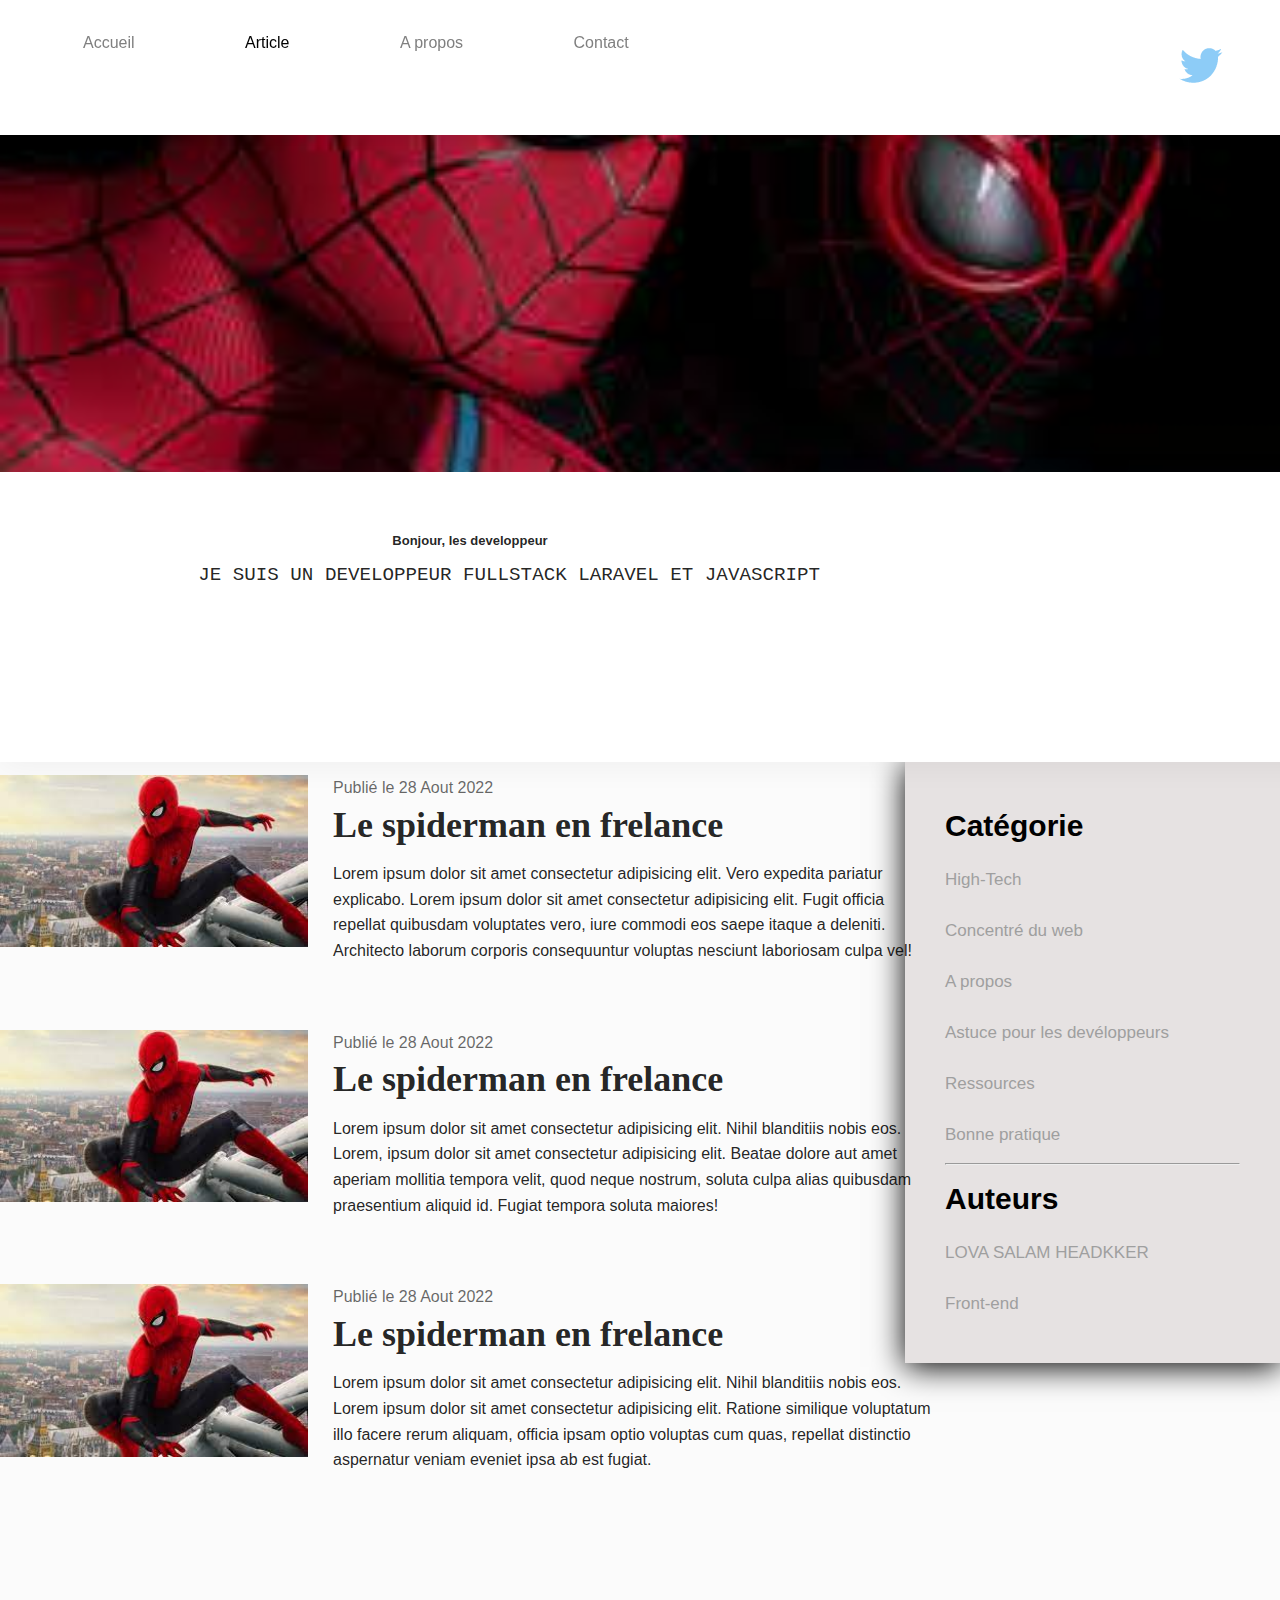
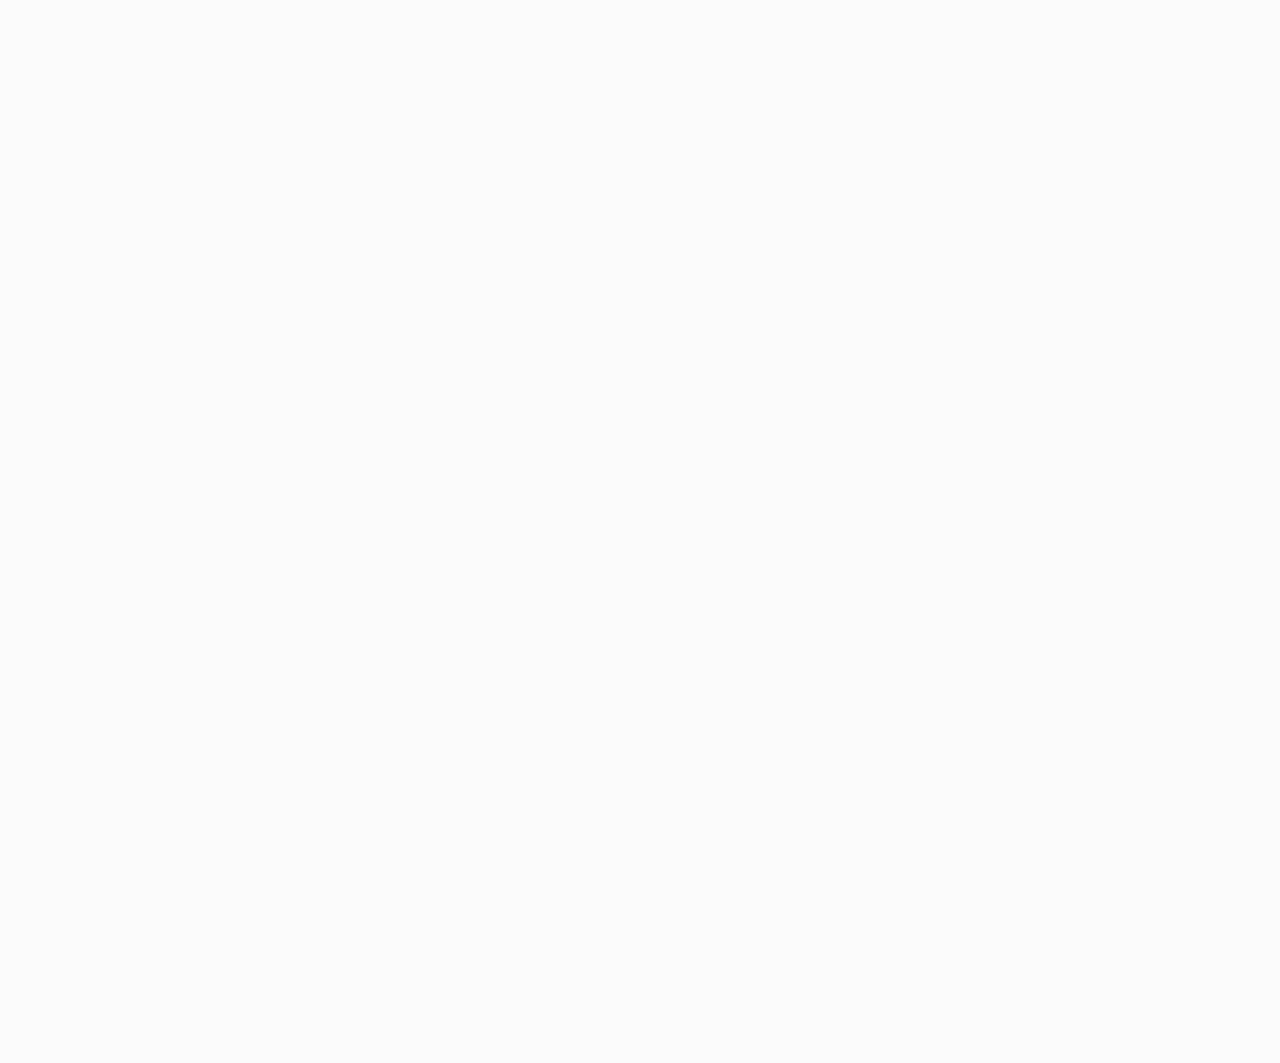
<file: index.html>
<!DOCTYPE html>
<html lang="fr">
<head>
    <meta charset="UTF-8">
    <meta http-equiv="X-UA-Compatible" content="IE=edge">
    <meta name="viewport" content="width=device-width, initial-scale=1.0">
    <title>Mon blog</title>
    <link rel="stylesheet" href="css/style.css">
</head>
<body>
    <header class="topbar">
        <nav>
            <a href="index.html">Accueil</a>
            <a href="articles.html" class="active">Article</a>
            <a href="apropos.html">A propos</a>
            <a href="contact.html">Contact</a>
        </nav>
        <div class="social">
          
            <!--<a href="" title="github"><img src="img/gith.png" alt=""></a>-->
            <a href="" title="twitter"><img src="img/twit.PNG" alt=""></a>
        </div>
    </header>
    <div class="banniere"></div>
        <main class="main">
          <article class="article">
            <h1 class="bonjour">Bonjour, les developpeur</h1>
            <p class="carriere">JE SUIS UN DEVELOPPEUR FULLSTACK LARAVEL ET JAVASCRIPT</p>
          </article>

          <article class="article">
            <a href="article.html"><img src="img/spiderman.jpg" alt=""></a>
            <div class="article-date">Publié le 28 Aout 2022</div>
            <h2 class="article-title"><a href="article.html" class="article-img">Le spiderman en frelance</h2></a>
            <p>
                Lorem ipsum dolor sit amet consectetur adipisicing elit. Vero expedita pariatur explicabo. Lorem ipsum dolor sit amet consectetur adipisicing elit. Fugit officia repellat quibusdam voluptates vero, iure commodi eos saepe itaque a deleniti. Architecto laborum corporis consequuntur voluptas nesciunt laboriosam culpa vel!
                 
            </p>
          </article>

          <article class="article">
            <a href="article.html"><img src="img/spiderman.jpg" alt=""></a>
            <div class="article-date">Publié le 28 Aout 2022</div>
            <h2 class="article-title"><a href="article.html" class="article-img">Le spiderman en frelance</h2></a>
            <p>
                Lorem ipsum dolor sit amet consectetur adipisicing elit. Nihil blanditiis nobis eos. Lorem, ipsum dolor sit amet consectetur adipisicing elit. Beatae dolore aut amet aperiam mollitia tempora velit, quod neque nostrum, soluta culpa alias quibusdam praesentium aliquid id. Fugiat tempora soluta maiores!
            </p>
          </article>
          <article class="article">
            <a href="article.html"><img src="img/spiderman.jpg" alt=""></a>
            <div class="article-date">Publié le 28 Aout 2022</div>
            <h2 class="article-title"><a href="article.html" class="article-img">Le spiderman en frelance</h2></a>
            <p>
                Lorem ipsum dolor sit amet consectetur adipisicing elit. Nihil blanditiis nobis eos. Lorem ipsum dolor sit amet consectetur adipisicing elit. Ratione similique voluptatum illo facere rerum aliquam, officia ipsam optio voluptas cum quas, repellat distinctio aspernatur veniam eveniet ipsa ab est fugiat.
            </p>
          </article>

        </main>
        
      
       
        <aside class="sidebar">
            <h4 class="sidebar-title">Catégorie</h4>
            <ul>
                <li><a href="">High-Tech</a></li>
                <li><a href="">Concentré du web</a></li>
                <li><a href="">A propos</a></li>
                <li><a href="">Astuce pour les devéloppeurs</a></li>
                <li><a href="">Ressources</a></li>
                <li><a href="">Bonne pratique</a></li>
            </ul>
            <hr>
            <h4 class="sidebar-title">Auteurs</h4>
            <ul>
                <li><a href="">LOVA SALAM HEADKKER</a></li>
                <li><a href="">Front-end</a></li>
            </ul>
        </aside>

        <footer class="footer">
            
        </footer>
</body>
</html>
</file>
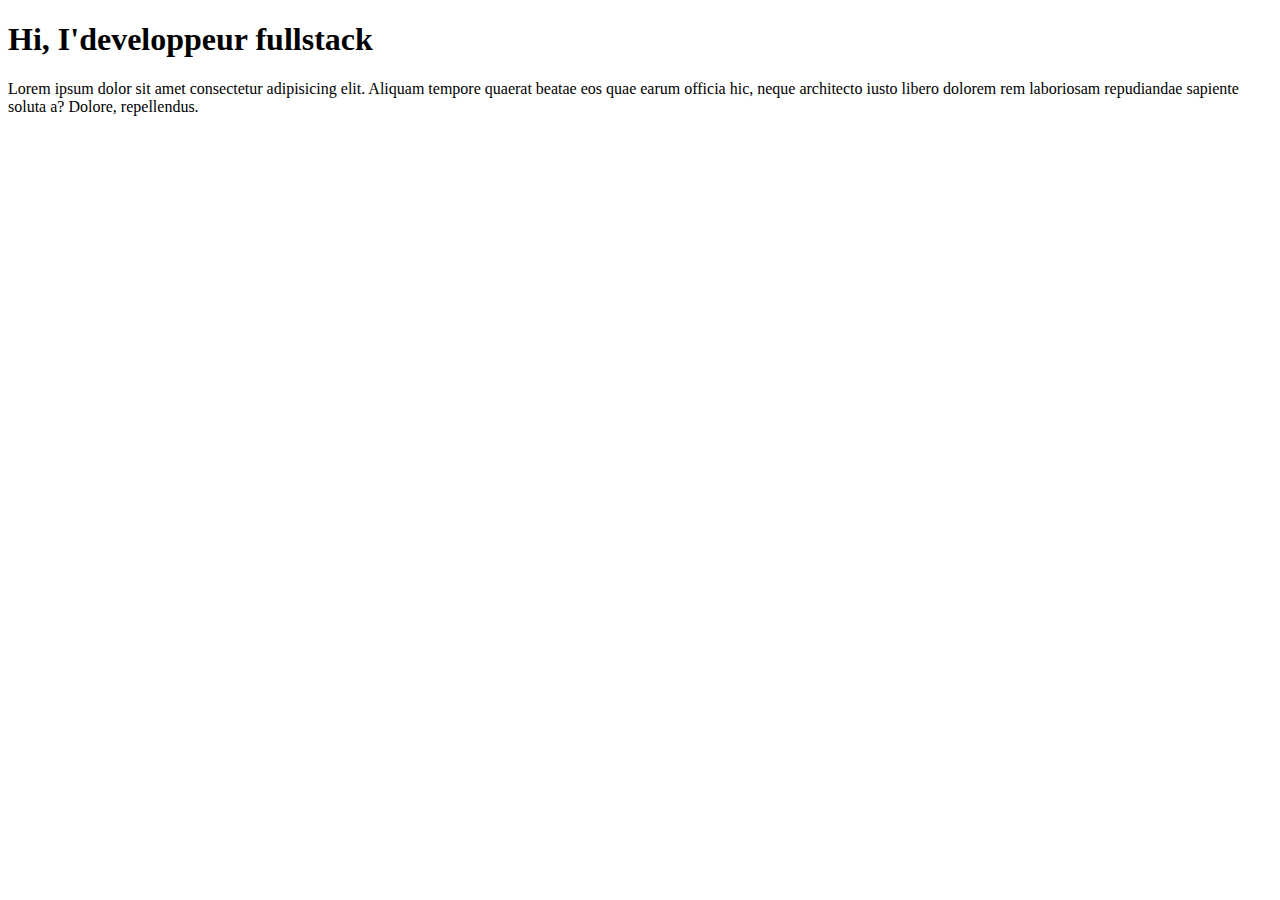
<file: apropos.html>
<!DOCTYPE html>
<html lang="en">
<head>
    <meta charset="UTF-8">
    <meta http-equiv="X-UA-Compatible" content="IE=edge">
    <meta name="viewport" content="width=device-width, initial-scale=1.0">
    <title>apropos de moi</title>
</head>
<body>
    <h1>Hi, I'developpeur fullstack</h1>
    <p>
        Lorem ipsum dolor sit amet consectetur adipisicing elit. Aliquam tempore quaerat beatae eos quae earum officia hic, neque architecto iusto libero dolorem rem laboriosam repudiandae sapiente soluta a? Dolore, repellendus.
    </p>
</body>
</html>
</file>
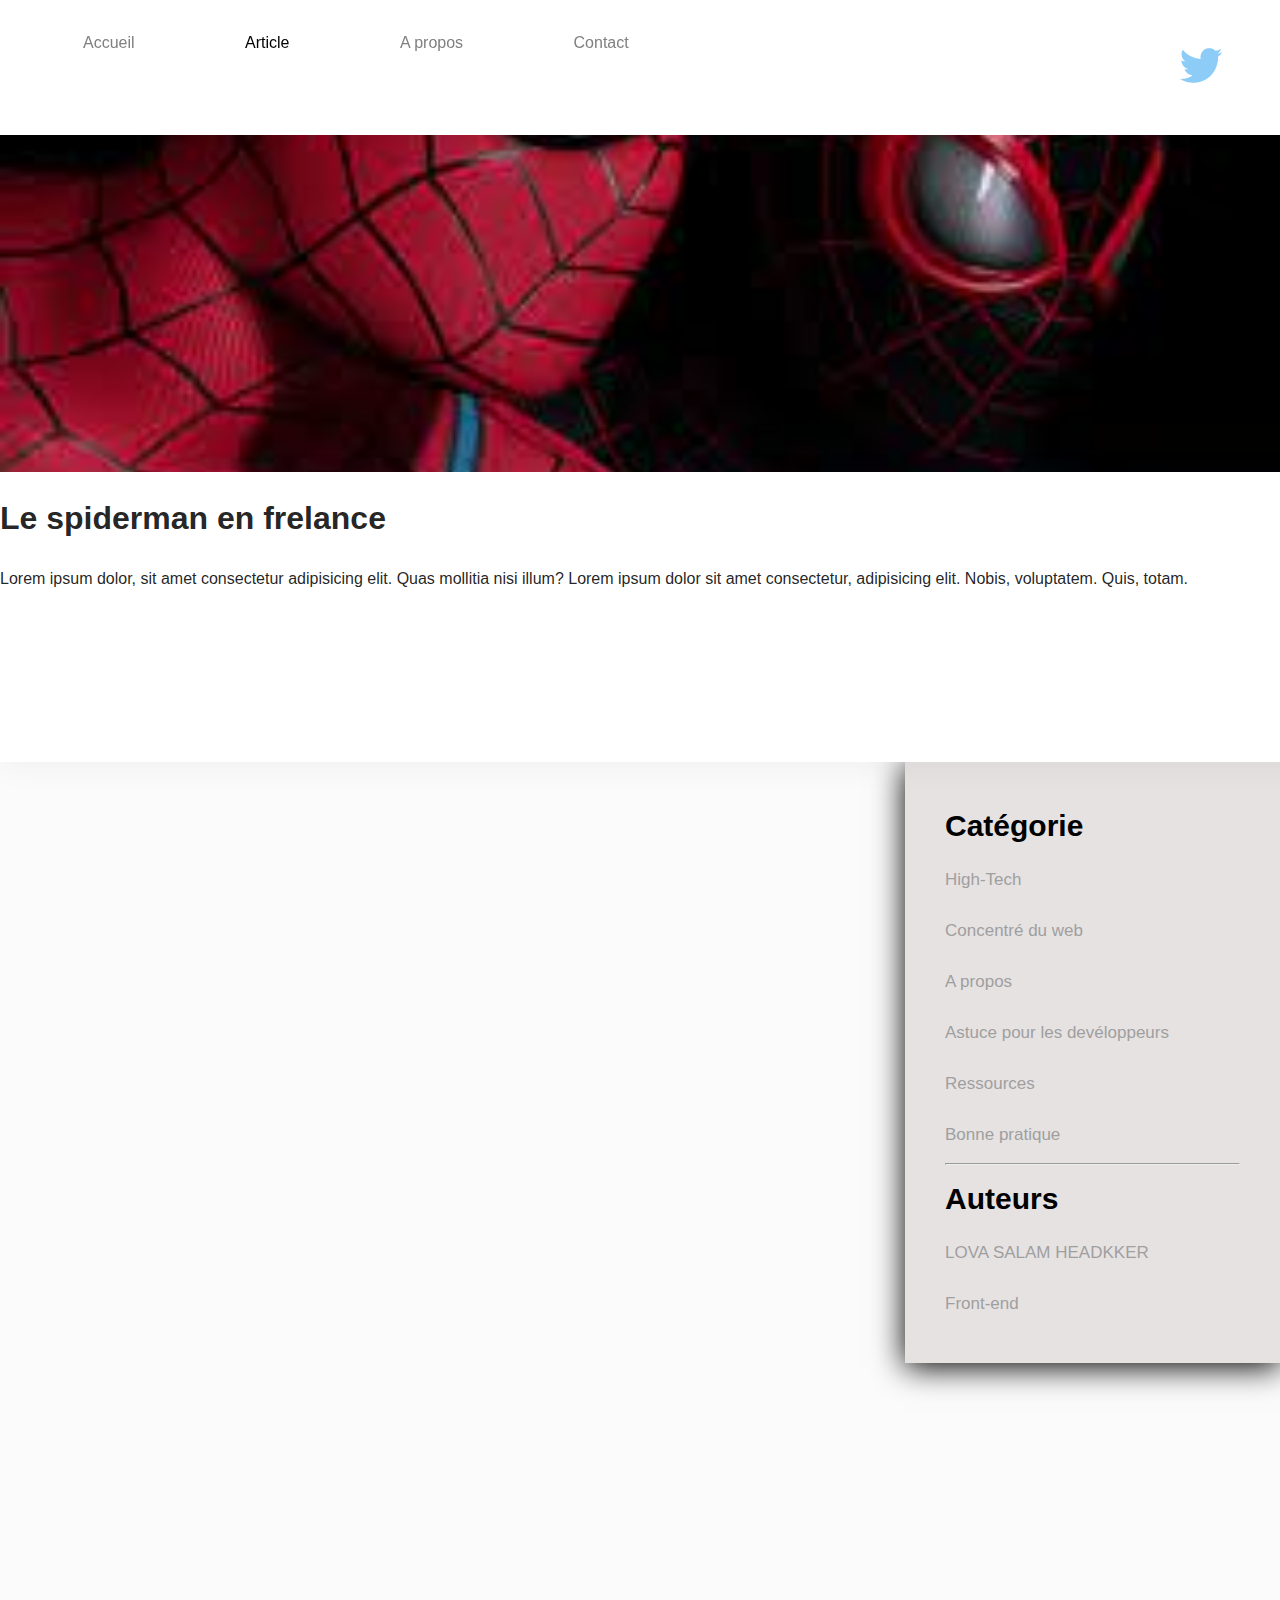
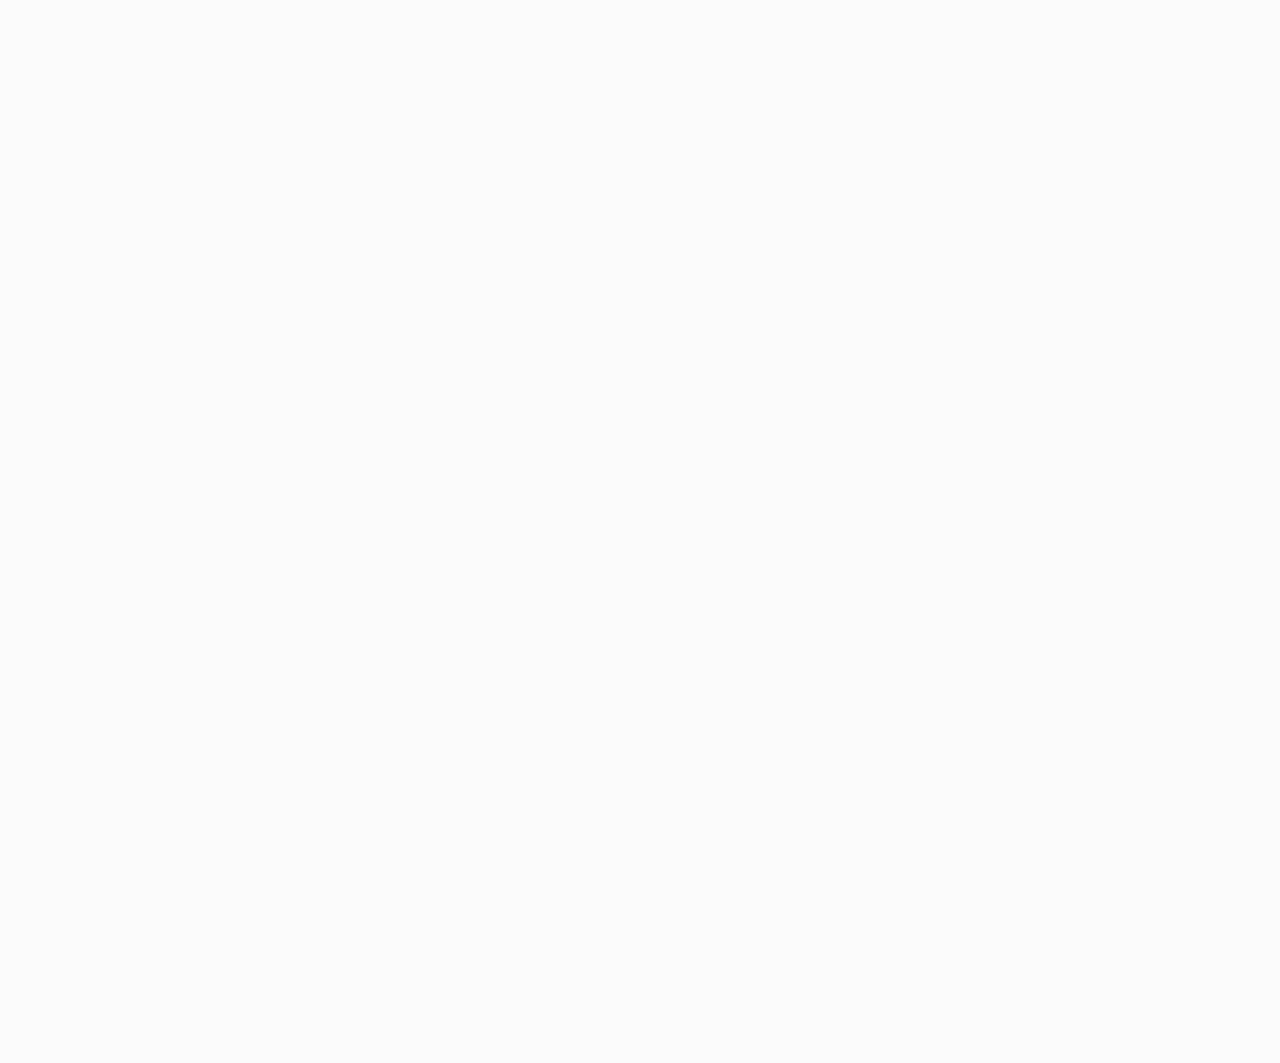
<file: articles.html>
<!DOCTYPE html>
<html lang="fr">
<head>
    <meta charset="UTF-8">
    <meta http-equiv="X-UA-Compatible" content="IE=edge">
    <meta name="viewport" content="width=device-width, initial-scale=1.0">
    <title>Mon blog</title>
    <link rel="stylesheet" href="css/style.css">
</head>
<body>
    <header class="topbar">
        <nav>
            <a href="index.html">Accueil</a>
            <a href="articles.html" class="active">Article</a>
            <a href="apropos.html">A propos</a>
            <a href="contact.html">Contact</a>
        </nav>
        <div class="social">
          
            <!--<a href="" title="github"><img src="img/gith.png" alt=""></a>-->
            <a href="" title="twitter"><img src="img/twit.PNG" alt=""></a>
        </div>
    </header>
    <div class="banniere"></div>
        <main class="main">
        <div class="container">
            <h1>Le spiderman en frelance</h1>
            <p>
                Lorem ipsum dolor, sit amet consectetur adipisicing elit. Quas mollitia nisi illum?
                Lorem ipsum dolor sit amet consectetur, adipisicing elit. Nobis, voluptatem. Quis, totam.
            </p>
        </div>


        </main>
        
      
       
        <aside class="sidebar">
            <h4 class="sidebar-title">Catégorie</h4>
            <ul>
                <li><a href="">High-Tech</a></li>
                <li><a href="">Concentré du web</a></li>
                <li><a href="">A propos</a></li>
                <li><a href="">Astuce pour les devéloppeurs</a></li>
                <li><a href="">Ressources</a></li>
                <li><a href="">Bonne pratique</a></li>
            </ul>
            <hr>
            <h4 class="sidebar-title">Auteurs</h4>
            <ul>
                <li><a href="">LOVA SALAM HEADKKER</a></li>
                <li><a href="">Front-end</a></li>
            </ul>
        </aside>

        <footer class="footer">
            
        </footer>
</body>
</html>
</file>
<file: css/style.css>
* {
    box-sizing: border-box;
}
body, html {
    font-size: 16px;
    color: rgba(0, 0, 0, .87);
    font-family: "Montserrat",sans-serif;
    /* LINE hauteur body ao amle categorie io midina */
    line-height: 1.6;
    margin: 0;
    font-weight: 500;
    background-color: #fbfbfb;
}

@media screen and (max-width: 780px) {
    body, html {
        background-color: pink;
        max-width: 123px;
    }
}
/* reefa position fixed de tsmaits mis margin0 n body  */
.topbar {
    position: fixed;
    top: 0;
    left: 0;
    right: 0;
    width: 100%;
    background: white;
    /* pading haut et en bas, gauche droite */
    padding: 30px;
    /* le nav bar mscrolle any abany de mapiasa z index */
    z-index: 3;
    box-shadow: 0 4px 10px rgba(0, 0, 0, .05) ;

}

.topbar nav {
    float: left;
}
.topbar nav a {
    color: grey;
    text-decoration: none;
    /* font text */
    font-weight: 500;
    /* manisaka nav a lien retra */
    margin: 0 53px;
    /* hauteur ligne */
    line-height: 23px;
}
.topbar nav a:hover, .topbar nav a.active {
    color: black;
}


/* mialigner zavtra a droite na gauche n float */
 .social {
    float: right;
}
.social a {
    padding: 0 12px;
    /* somary transparent le twitter lien */
    opacity: .5;
}
.social a:hover {
    /* hover de mverina norme le sary  */
    opacity: 1;
}
.banniere  {
    /* hauteur sary */
    height: 472px;
    /* centre immage amzay ts mvoboka be */
    background: no-repeat center center / cover url("../img/spid1.jpg");
    
}

.main {
    float: left;
        height: 290px;
        background-color: white;
    /* larguer calc calcul larg */
    width: 290%;
      /* 3d */
    box-shadow: 0 4px 30px rgba(0, 0, 0, .05) ;
    position: relative;
    z-index: 2;

}



.sidebar {
    position: relative;
    float: right;
    background: rgb(230, 226, 226);
    width:  375px;
    padding: 40px;
      /* taile de police miova soratra retra RA 178 Zao de lasa glade be*/
      font-size: 17px;
      /* le otran tsara b le eo am categorie manatsara 3d */
      box-shadow: 0 4px 30px #000 ;
      z-index: 1;
}

.sidebar-title{
    font-size: 30px;
    color: black;
    margin: 10px 0;

}
/* enfant reetra de tss maarge */
.sidebar-title:first-child {
    margin-top: 0;
}

.sidebar a{
    color: #9f9f9f;
    text-decoration: none;
}
.sidebar ul {
    /* ul ao am hgtech tss marg */
    margin:0;
    padding: 0;
    /* manala anle teboka amle ul li ren */
    list-style: none;
    /* le eo anelanelan sorata hig tec s concetre web */
    line-height: 2.3;
}

.sidebar li {
    /* marge interier haut bas et gauch drot  */
    padding: 6px 0;
}
.sidebar li:first-child {
    /* ESPACEMENT EVITER */
    padding-top: 0;
}
.sidebar li:last-child {
    padding-bottom: 0;
}

.sidebar a:hover {
    text-decoration: underline;
}

.article img {
    /* mkisaka ery am sisiny  gauxhe sns */
 float: left;

 /*position: absolute;*/
 left: 0;
 top: 0;
 width: 308px;
 margin-right: 25px;
}
.bonjour {
    text-align: center;
    font-size: small;
}
.carriere {
    text-align: right;
    font-size: 1.2rem;
    margin: 0 120px;
    font-family: 'Courier New', Courier, monospace;
}

.article {
    /* manakisaka sary na p h1 mahitsy les un sur les autre */
    overflow: hidden;
    margin: 50px 0;
    /*position: relative;*/
    /*padding-left: 333px;*/
    min-height: 203px;
    max-width: 940px;
}

.article a{
  color: inherit;
  text-decoration: none;
}

.article a:hover {
    /* mandalo souris de mande le zvtr maint2 */
    text-decoration: underline;
}

.article-img img {
 width: 100%;
 height: auto;
}

.article-date {
    font-weight: 300px;
    color: rgba(0, 0, 0, .6);
    margin-bottom: 5px;
}

.article-title {
    font-size: 2.25rem;
    line-height: 1.1;
    font-family: "cardo", serif;
    margin:  0 0 15px 0;
}

.footer {
    clear: both;
    float: right;
    padding: 650px 0;

}
</file>
